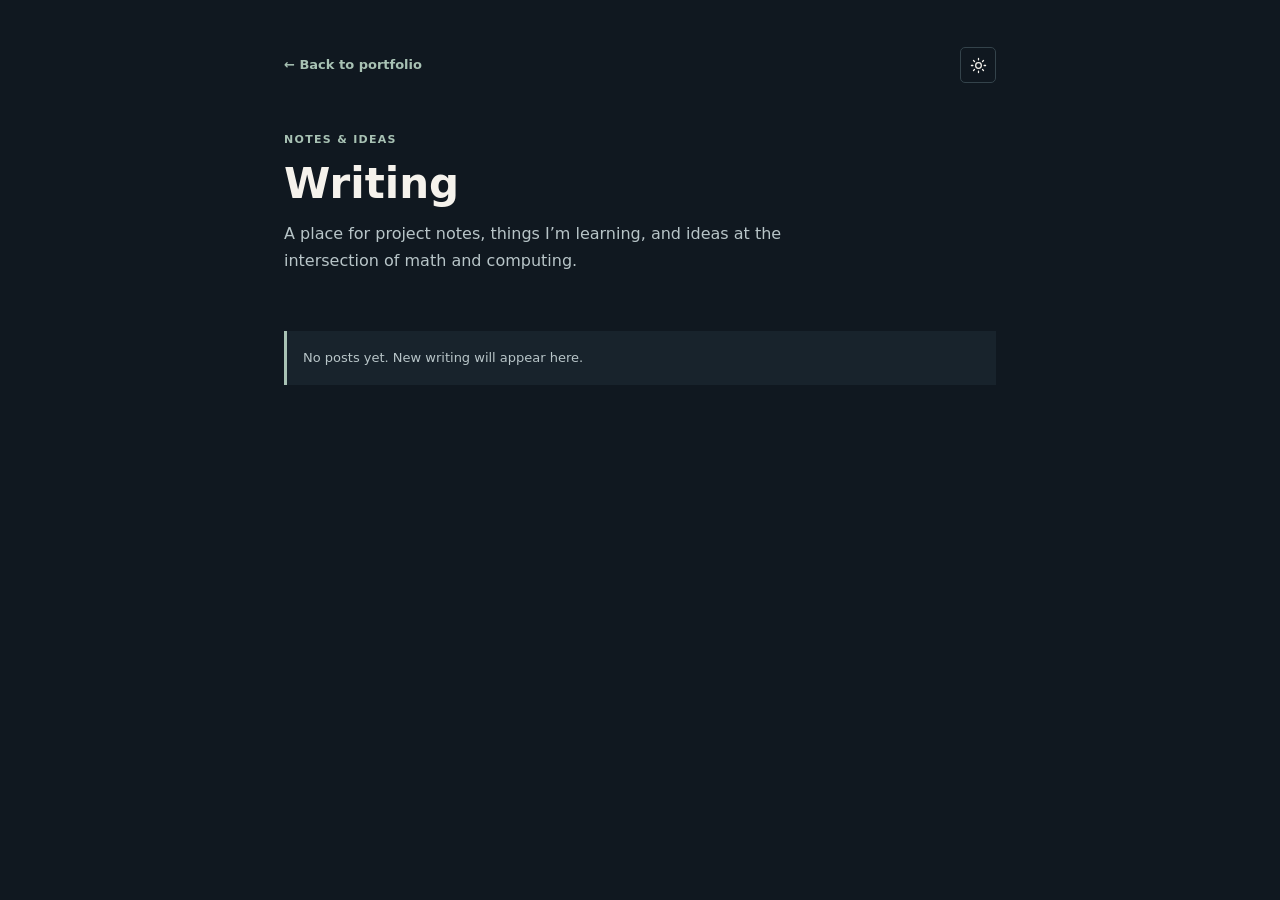
<file: writing.html>
<!DOCTYPE html>
<html lang="en">
<head>
  <meta charset="UTF-8">
  <meta name="viewport" content="width=device-width, initial-scale=1.0">
  <meta name="theme-color" content="#101820">
  <title>Writing | Tanav Ravella</title>
  <link rel="icon" href="assets/favicon-floppy.png" type="image/png" sizes="64x64">
  <script src="script.js"></script>
  <link rel="stylesheet" href="styles.css">
</head>
<body class="writing-page">
  <header>
    <div class="topline">
      <a class="back" href="index.html">← Back to portfolio</a>
      <button class="theme-toggle" id="themeToggle" type="button" aria-label="Switch to light mode" title="Switch to light mode">
        <svg class="sun-icon" viewBox="0 0 24 24" aria-hidden="true"><circle cx="12" cy="12" r="4"/><path d="M12 2v2m0 16v2M4.93 4.93l1.42 1.42m11.3 11.3 1.42 1.42M2 12h2m16 0h2M4.93 19.07l1.42-1.42m11.3-11.3 1.42-1.42"/></svg>
        <svg class="moon-icon" viewBox="0 0 24 24" aria-hidden="true"><path d="M20.5 14.1A8.5 8.5 0 0 1 9.9 3.5 8.5 8.5 0 1 0 20.5 14.1Z"/></svg>
      </button>
    </div>
    <p class="kicker">Notes & ideas</p>
    <h1>Writing</h1>
    <p>A place for project notes, things I’m learning, and ideas at the intersection of math and computing.</p>
  </header>
  <main>
    <div class="empty">No posts yet. New writing will appear here.</div>
  </main>
</body>
</html>
</file>
<file: styles.css>
:root {
  color-scheme: dark;
  --paper: #101820;
  --ink: #F5F2EC;
  --muted: #B8C5C8;
  --line: #34434B;
  --green: #A8C2B4;
  --heading: #A8C2B4;
  --green-strong: #4C6A4A;
  --green-pale: #283D43;
  --surface: #18232C;
  --surface-hover: #202F39;
  --topbar: rgb(16 24 32 / 94%);
  --skills-band: #17242C;
  --contact-band: #1B2B33;
  --button-text: #F5F2EC;
  --tag-text: #C3D0B9;
  --focus: #C7D5DA;
  --blue: #C7D5DA;
  --water: #CEDCD8;
  --ochre: #7E6027;
  --clay: #824B38;
  --light-accent: #E7D9BE;
  --sound: #DCD4D9;
  --notice: #18232C;
  --content: 760px;
}
:root[data-theme="light"] {
  color-scheme: light;
  --paper: #F5F2EC;
  --ink: #0F110F;
  --muted: #5D625C;
  --line: #D4D6D0;
  --green: #4C6A4A;
  --heading: #304A35;
  --green-strong: #4C6A4A;
  --green-pale: #CEDCD8;
  --surface: #FBF9F5;
  --surface-hover: #E9EEF0;
  --topbar: rgb(245 242 236 / 94%);
  --skills-band: #DDE7EA;
  --contact-band: #CEDCD8;
  --button-text: #F5F2EC;
  --tag-text: #263D43;
  --focus: #536F78;
  --blue: #536F78;
  --water: #CEDCD8;
  --ochre: #7E6027;
  --clay: #824B38;
  --light-accent: #E7D9BE;
  --sound: #756D72;
  --notice: #DDE7EA;
}

* { box-sizing: border-box; }
html { scroll-behavior: smooth; scroll-padding-top: 82px; }
body {
  margin: 0;
  background: var(--paper);
  color: var(--ink);
  font-family: Inter, ui-sans-serif, system-ui, -apple-system, BlinkMacSystemFont, "Segoe UI", sans-serif;
  font-size: 16px;
  line-height: 1.65;
}
a { color: inherit; }
a:focus-visible, button:focus-visible { outline: 3px solid var(--focus); outline-offset: 4px; }

.portfolio-page .shell { width: min(var(--content), calc(100% - 48px)); margin-inline: auto; }
.topbar { background: var(--paper); }
.nav { min-height: 58px; display: flex; align-items: center; justify-content: space-between; gap: 24px; }
.mark { font-size: 16px; font-weight: 750; text-decoration: none; letter-spacing: 0; }
.nav-links { display: flex; align-items: center; gap: 16px; }
.nav-links a { color: var(--muted); font-size: 13px; font-weight: 500; text-decoration: none; }
.nav-links a:hover, .text-link:hover { color: var(--green); }
.theme-toggle { width: 36px; height: 36px; display: grid; place-items: center; padding: 0; border: 1px solid var(--line); border-radius: 5px; background: transparent; color: var(--ink); cursor: pointer; }
.theme-toggle svg { width: 17px; height: 17px; fill: none; stroke: currentColor; stroke-linecap: round; stroke-linejoin: round; stroke-width: 1.8; }
:root[data-theme="dark"] .theme-toggle .moon-icon, :root[data-theme="light"] .theme-toggle .sun-icon { display: none; }

.portfolio-page main section { scroll-margin-top: 68px; }
.hero { min-height: 0; display: block; padding-block: 76px 58px; }
.hero-grid { width: 100%; margin-inline: auto; text-align: left; }
.hero-visual { display: none; }
.hero-visual svg { display: block; width: 100%; height: 100%; }
.hero-visual .grid-line { stroke: var(--line); stroke-width: 1; }
.hero-visual .curve { fill: none; stroke: var(--green); stroke-width: 3; stroke-linecap: round; stroke-linejoin: round; }
.hero-visual .node { fill: var(--paper); stroke: var(--green); stroke-width: 3; }
.eyebrow { margin: 0 0 12px; color: var(--muted); font-size: 12px; font-weight: 600; letter-spacing: 0; text-transform: lowercase; }
.portfolio-page h1, .portfolio-page h2, .portfolio-page h3, .portfolio-page p { margin-top: 0; }
.portfolio-page h1 { max-width: 680px; margin-bottom: 12px; font-size: 28px; line-height: 1.2; letter-spacing: 0; }
.hero-copy { max-width: 690px; margin: 0 0 18px; color: var(--muted); font-size: 16px; }
.hero-meta { display: flex; flex-wrap: wrap; justify-content: flex-start; gap: 10px 22px; margin-bottom: 15px; color: var(--muted); font-size: 13px; }
.hero-meta span { display: inline-flex; align-items: center; gap: 8px; }
.availability { color: var(--green); font-weight: 700; }
.availability::before { width: 7px; height: 7px; border-radius: 50%; background: var(--green); content: ""; }
.hero-actions { display: flex; flex-wrap: wrap; align-items: center; justify-content: flex-start; gap: 16px; }
.button { display: inline-flex; align-items: center; min-height: 0; padding: 0; border-radius: 0; background: transparent; color: var(--ink); font-size: 13px; font-weight: 650; text-decoration: underline; text-underline-offset: 4px; }
.text-link { color: var(--ink); font-size: 13px; font-weight: 500; text-decoration-thickness: 1px; text-underline-offset: 4px; }

.band { border-top: 1px solid var(--line); }
.section { padding-block: 42px; }
.section-heading { display: flex; align-items: end; justify-content: space-between; gap: 25px; margin-bottom: 22px; }
.section-heading h2 { color: var(--heading); margin-bottom: 0; font-size: 28px; line-height: 1.3; letter-spacing: 0; }
.section-intro { max-width: 460px; margin-bottom: 0; color: var(--muted); font-size: 14px; }
.about-grid { display: grid; grid-template-columns: 1fr; gap: 15px; }
.about-copy { max-width: 570px; color: var(--muted); }
.about-copy p:last-child { margin-bottom: 0; }
.fact-list { display: flex; flex-wrap: wrap; gap: 7px 18px; align-content: start; }
.fact { padding-top: 0; }
.fact strong { font-size: 13px; }
.fact span { color: var(--muted); font-size: 12px; }

.skills-band { background: transparent; }
.skill-grid { display: grid; grid-template-columns: repeat(6, minmax(0, 1fr)); gap: 12px; }
.skill-tile {
  min-height: 110px;
  display: flex;
  flex-direction: column;
  align-items: center;
  justify-content: center;
  gap: 12px;
  padding: 13px 8px;
  border: 1px solid transparent;
  border-radius: 3px;
  color: var(--ink);
  text-align: center;
  transition: transform 180ms ease, background-color 180ms ease, border-color 180ms ease, box-shadow 180ms ease;
}
.skill-tile:hover, .skill-tile:focus-visible { transform: translateY(-5px); border-color: var(--line); background: var(--surface-hover); box-shadow: 0 8px 20px rgb(0 0 0 / 28%); }
.skill-icon { width: 60px; height: 60px; display: grid; place-items: center; overflow: visible; }
.skill-icon img { width: 56px; height: 56px; display: block; object-fit: contain; }
.skill-icon .brand-wide { width: 64px; }
.skill-icon .brand-tall { height: 60px; }
.skill-icon.pair { display: flex; align-items: center; justify-content: center; gap: 3px; }
.skill-icon.pair img { width: 28px; height: 42px; }
.skill-icon.triple { gap: 2px; }
.skill-icon.triple img { width: 21px; height: 36px; }
.numpy-mark, .theme-mark { width: 56px; height: 56px; object-fit: contain; }
:root[data-theme="light"] .numpy-mark { filter: brightness(0) saturate(100%) invert(13%) sepia(35%) saturate(1900%) hue-rotate(157deg) brightness(92%) contrast(103%); }
:root[data-theme="dark"] .theme-mark-light, :root[data-theme="light"] .theme-mark-dark { display: none; }
.theme-mark-invert { filter: brightness(0) invert(1); }
.skill-name { font-size: 12px; font-weight: 650; line-height: 1.25; }

.timeline { display: grid; gap: 0; }
.timeline-item { padding: 16px 0; border-top: 1px solid var(--line); }
.timeline-summary { position: relative; display: grid; grid-template-columns: 72px minmax(0, 1fr) auto; align-items: center; gap: 16px; padding-right: 18px; cursor: pointer; list-style: none; }
.timeline-summary::-webkit-details-marker { display: none; }
.experience-logo { width: 80px; height: 80px; display: grid; place-items: center; overflow: hidden; border: 0; border-radius: 16px; background: transparent; }
.experience-logo.uchicago { position: relative; border-radius: 50%; background: transparent; }
.experience-logo.uchicago::before { position: absolute; inset: 9px; border-radius: 50%; background: #FFFFFF; content: ""; }
.experience-logo img { width: 54px; height: 54px; display: block; object-fit: contain; }
.experience-logo.uchicago img { position: relative; z-index: 1; width: 74px; height: 74px; }
.experience-logo .stevenson-mark { width: 74px; height: 74px; }
.timeline-summary h3 { display: inline; margin: 0; font-size: 16px; }
.timeline-org { display: block; margin-top: 2px; color: var(--muted); font-size: 13px; font-weight: 450; }
.timeline-date { flex: 0 0 auto; color: var(--muted); font-size: 12px; }
.timeline-main { margin-left: 96px; }
.timeline-main ul { margin: 10px 0 0; padding-left: 18px; color: var(--muted); font-size: 13px; }
.timeline-main li + li { margin-top: 6px; }
.accomplishments-label { font-weight: 600; }

.project-list { display: grid; grid-template-columns: 1fr; gap: 0; }
.project { min-height: 0; padding: 17px 0; border: 0; border-top: 1px solid var(--line); border-radius: 0; background: transparent; }
.project-top { display: flex; align-items: center; justify-content: space-between; gap: 15px; margin-bottom: 9px; }
.project-type { color: var(--green); font-size: 11px; font-weight: 750; letter-spacing: .8px; text-transform: uppercase; }
.project:nth-child(2) .project-type { color: var(--ochre); }
.project h3 { margin-bottom: 9px; font-size: 19px; }
.project p { color: var(--muted); font-size: 13px; }
.tags { display: flex; flex-wrap: wrap; gap: 7px; margin-top: 16px; }
.tags span { padding: 4px 8px; border-radius: 3px; background: var(--green-pale); color: var(--tag-text); font-size: 11px; font-weight: 650; }

.contact-band { background: transparent; border-top: 1px solid var(--line); }
.contact-row { display: flex; align-items: center; justify-content: space-between; gap: 30px; }
.contact-row h2 { color: var(--heading); margin-bottom: 8px; font-size: 28px; line-height: 1.3; }
.contact-row p { margin-bottom: 0; color: var(--muted); }
.contact-links { display: flex; flex-wrap: wrap; gap: 12px; }
.contact-links a { padding: 0; border: 0; border-radius: 0; background: transparent; font-size: 13px; font-weight: 600; text-decoration: underline; text-underline-offset: 4px; }
.portfolio-page footer { padding-block: 21px; color: var(--muted); font-size: 12px; }
.footer-row { display: flex; justify-content: space-between; align-items: center; gap: 20px; }
.portfolio-page footer p { margin: 0; }
.portfolio-page footer a { color: var(--muted); text-decoration: none; }
.portfolio-page footer a:hover { color: var(--green); }

.writing-page { max-width: 760px; margin: 0 auto; padding: 32px 24px 70px; font: 16px/1.7 Inter, ui-sans-serif, system-ui, -apple-system, BlinkMacSystemFont, "Segoe UI", sans-serif; }
.writing-page > header { padding: 15px 0 43px; }
.topline { display: flex; align-items: center; justify-content: space-between; gap: 20px; }
.writing-page a { color: var(--green); }
.writing-page .back { font-size: 13px; font-weight: 650; text-decoration: none; }
.writing-page .kicker { margin: 48px 0 10px; color: var(--green); font-size: 11px; font-weight: 750; letter-spacing: 1.3px; text-transform: uppercase; }
.writing-page h1 { max-width: none; margin: 0 0 12px; font-size: 42px; line-height: 1.15; }
.writing-page header p:last-child { max-width: 560px; margin: 0; color: var(--muted); }
.writing-page article { padding: 23px 0; border-top: 1px solid var(--line); }
.writing-page article h2 { margin: 0 0 7px; font-size: 20px; }
.writing-page article p { margin: 0; color: var(--muted); font-size: 14px; }
.writing-page .empty { margin-top: 14px; padding: 16px; border-left: 3px solid var(--green); background: var(--notice); color: var(--muted); font-size: 13px; }

@media (max-width: 720px) {
  .portfolio-page .shell { width: min(var(--content), calc(100% - 36px)); }
  .nav { min-height: 62px; align-items: flex-start; flex-direction: column; gap: 7px; padding-block: 12px; }
  .nav-links { width: 100%; gap: 19px; overflow-x: auto; padding-bottom: 2px; }
  .nav-links a { flex: 0 0 auto; font-size: 12px; }
  .nav-links .theme-toggle { flex: 0 0 36px; }
  html { scroll-padding-top: 96px; }
  .portfolio-page main section { scroll-margin-top: 96px; }
  .hero { min-height: 0; padding-block: 52px 38px; }
  .hero-visual { margin-bottom: 23px; }
  .section { padding-block: 36px; }
  .section-heading { align-items: flex-start; flex-direction: column; gap: 12px; }
  .about-grid { grid-template-columns: 1fr; gap: 30px; }
  .skill-grid { grid-template-columns: repeat(4, minmax(0, 1fr)); gap: 7px; }
  .timeline-summary { grid-template-columns: 66px minmax(0, 1fr); gap: 12px; }
  .experience-logo { width: 66px; height: 66px; border-radius: 14px; }
  .experience-logo.uchicago::before { inset: 6px; }
  .experience-logo img { width: 52px; height: 52px; }
  .experience-logo.uchicago img { width: 60px; height: 60px; }
  .experience-logo .stevenson-mark { width: 60px; height: 60px; }
  .timeline-summary .timeline-date { grid-column: 2; }
  .timeline-main { margin-left: 78px; }
  .project-list { grid-template-columns: 1fr; }
  .contact-row { align-items: flex-start; flex-direction: column; }
}
@media (max-width: 480px) {
  .writing-page { padding-inline: 18px; }
  .writing-page h1 { font-size: 36px; }
}
@media (max-width: 420px) {
  .skill-grid { grid-template-columns: repeat(3, minmax(0, 1fr)); gap: 4px; }
  .skill-tile { min-height: 112px; }
  .fact-list { grid-template-columns: 1fr 1fr; gap: 18px 14px; }
  .footer-row { align-items: flex-start; flex-direction: column; }
}
@media (prefers-reduced-motion: reduce) {
  html { scroll-behavior: auto; }
}
</file>
